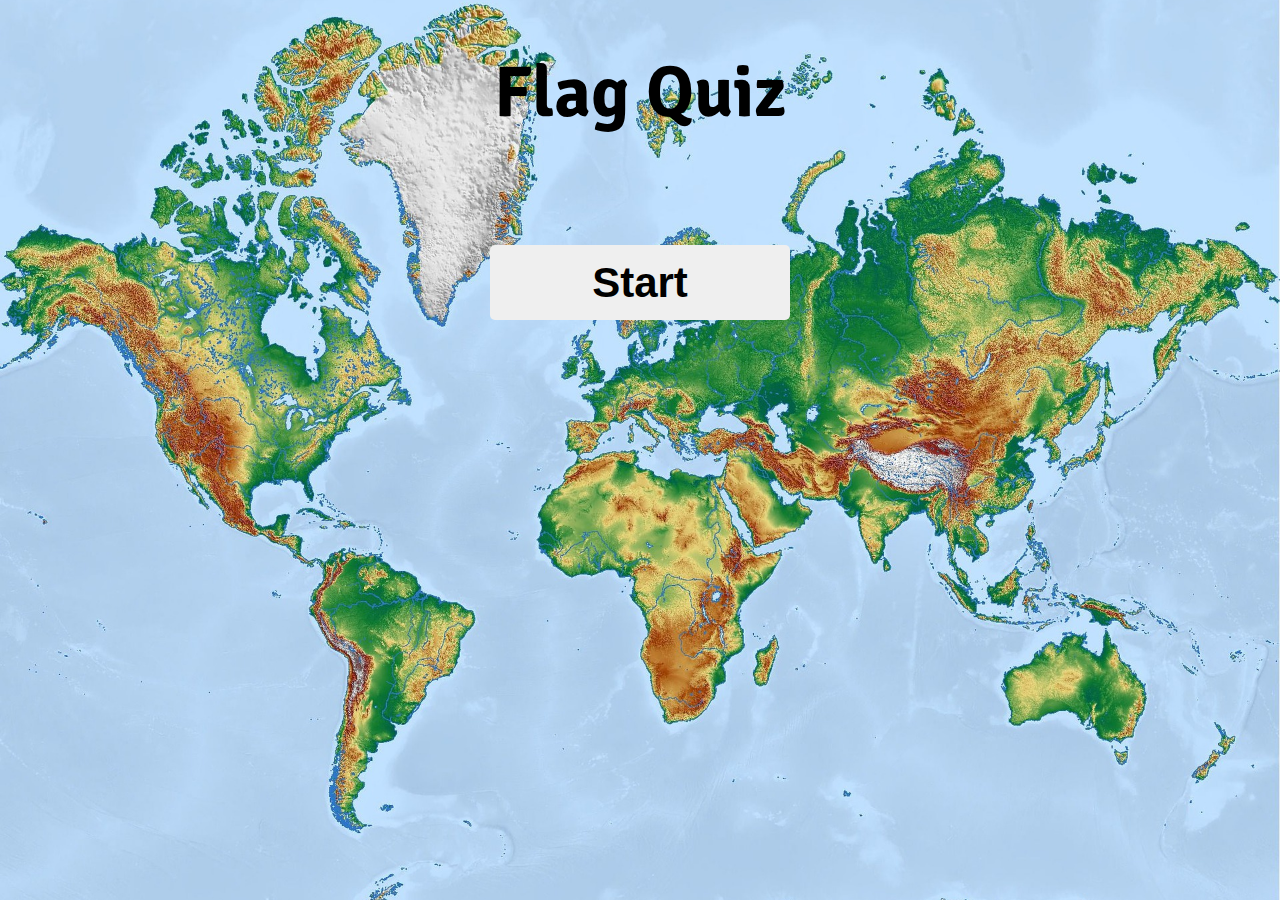
<file: index.html>
<!DOCTYPE html>
<html lang="en">
<head>
    <meta charset="UTF-8">
    <meta http-equiv="X-UA-Compatible" content="IE=edge">
    <meta name="viewport" content="width=device-width, initial-scale=1.0">
    <title>Flag Quiz</title>
    <link rel="stylesheet" href="index.css">
    <link rel="preconnect" href="https://fonts.googleapis.com">
    <link rel="preconnect" href="https://fonts.gstatic.com" crossorigin>
    <link href="https://fonts.googleapis.com/css2?family=Ibarra+Real+Nova:ital,wght@1,500&family=Open+Sans:wght@500&family=Poppins&family=Ramabhadra&family=Signika+Negative:wght@500&display=swap" rel="stylesheet">
</head>
<body>
    <h1>Flag Quiz</h1>
    

<div id="container">

    <a id="a" href="mode.html"><button type="button" id="button">Start</button></a>



</div>

</body>
</html>
</file>
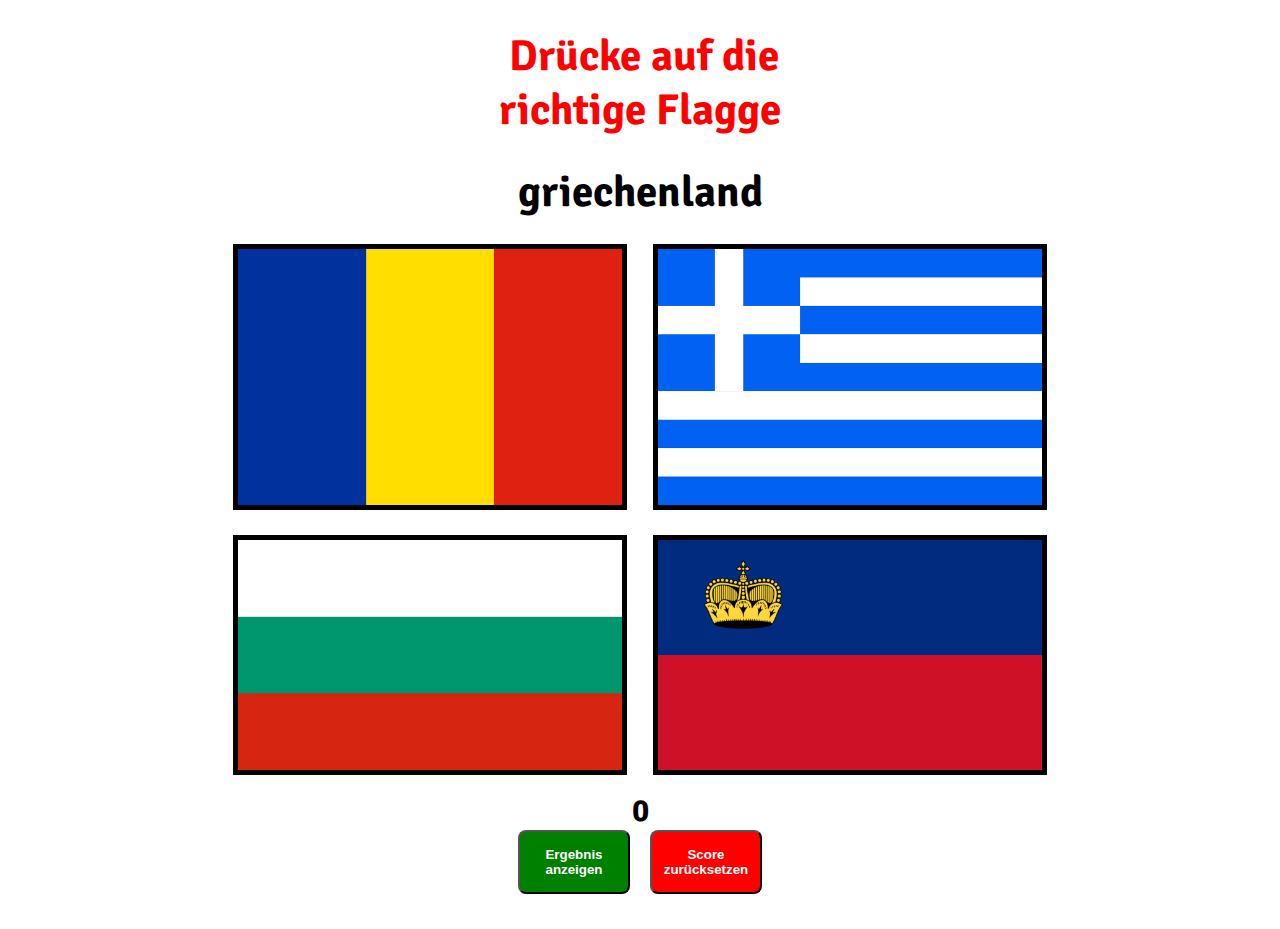
<file: easyMode.html>
<!DOCTYPE html>
<html lang="de">
<head>
    <meta charset="UTF-8">
    <meta http-equiv="X-UA-Compatible" content="IE=edge">
    <meta name="viewport" content="width=device-width, initial-scale=1.0">
    <title>Leicht</title>
    <link rel="stylesheet" href="easyMode.css">
    <link rel="preconnect" href="https://fonts.googleapis.com">
    <link rel="preconnect" href="https://fonts.gstatic.com" crossorigin>
    <link href="https://fonts.googleapis.com/css2?family=Ibarra+Real+Nova:ital,wght@1,500&family=Open+Sans:wght@500&family=Poppins&family=Ramabhadra&family=Signika+Negative:wght@500&display=swap" rel="stylesheet">
</head>
<body id="body">
    

    <h1 id="h1">&nbsp;Drücke auf die <br>richtige Flagge</h1>
    <div id="country"></div>

    <div id="flagContainer">
        <img id="flagOne" alt="flag1">
        <img id="flagTwo" alt="flag2">
    </div>

    <div id="flagContainerTwo">
        <img id="flagThree" alt="flag3">
        <img id="flagFour" alt="flag4">
    </div>

    <div id="counter"></div>

    <div id="reset">
        <button id="ergebnisButton">Ergebnis<br>anzeigen</button>
        &nbsp;&nbsp;&nbsp;&nbsp;&nbsp;
        <button id="resetButton">Score<br>zurücksetzen</button>
    </div>



    <footer>
        .
    </footer>
    <script src="scriptEasy.js"></script>
</body>
</html>
</file>
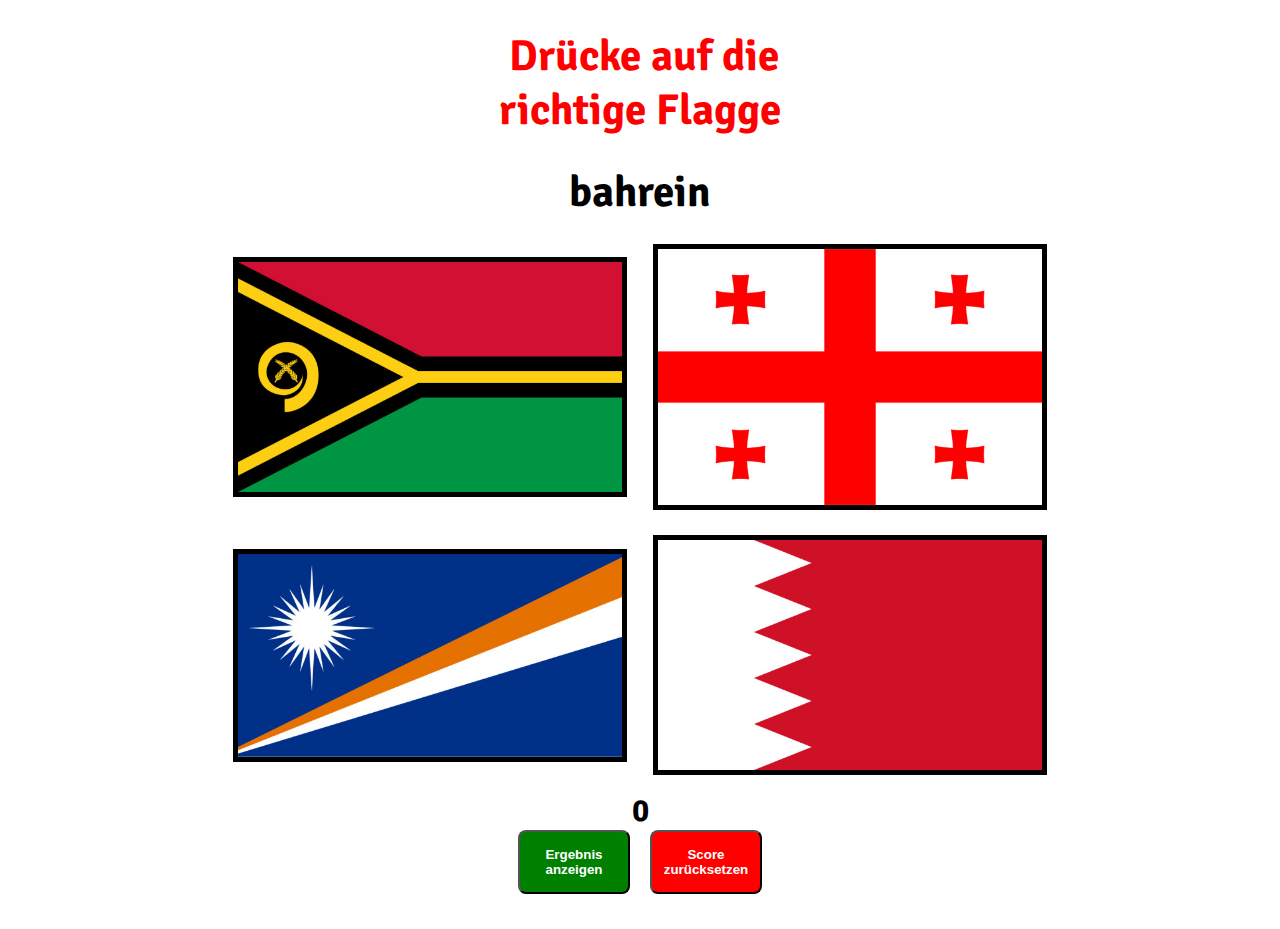
<file: easyModeTwo.html>
<!DOCTYPE html>
<html lang="de">
<head>
    <meta charset="UTF-8">
    <meta http-equiv="X-UA-Compatible" content="IE=edge">
    <meta name="viewport" content="width=device-width, initial-scale=1.0">
    <title>Schwer</title>
    <link rel="stylesheet" href="easyMode.css">
    <link rel="preconnect" href="https://fonts.googleapis.com">
    <link rel="preconnect" href="https://fonts.gstatic.com" crossorigin>
    <link href="https://fonts.googleapis.com/css2?family=Ibarra+Real+Nova:ital,wght@1,500&family=Open+Sans:wght@500&family=Poppins&family=Ramabhadra&family=Signika+Negative:wght@500&display=swap" rel="stylesheet">
</head>
<body id="body">
    

    <h1 id="h1">&nbsp;Drücke auf die <br>richtige Flagge</h1>
    <div id="country"></div>

    <div id="flagContainer">
        <img id="flagOne" alt="flag1">
        <img id="flagTwo" alt="flag2">
    </div>

    <div id="flagContainerTwo">
        <img id="flagThree" alt="flag3">
        <img id="flagFour" alt="flag4">
    </div>

    
    <div id="counter"></div>

    <div id="reset">
        <button id="ergebnisButton">Ergebnis<br>anzeigen</button>
        &nbsp;&nbsp;&nbsp;&nbsp;&nbsp;
        <button id="resetButton">Score<br>zurücksetzen</button>
    </div>


    <footer>
        .
    </footer>
    <script src="scriptHard.js"></script>
</body>
</html>
</file>
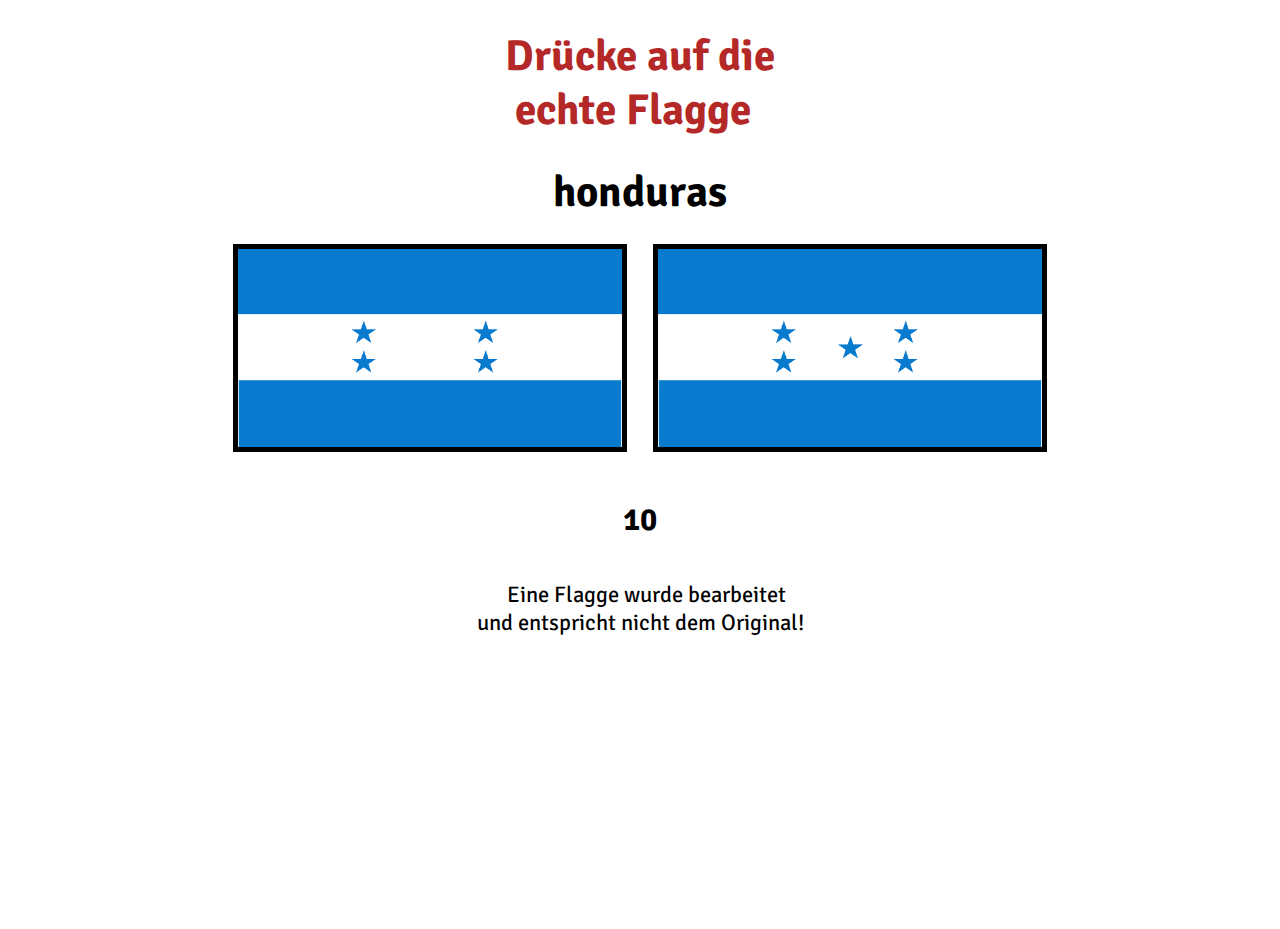
<file: hardMode.html>
<!DOCTYPE html>
<html lang="de">
<head>
    <meta charset="UTF-8">
    <meta http-equiv="X-UA-Compatible" content="IE=edge">
    <meta name="viewport" content="width=device-width, initial-scale=1.0">
    <title>Finde den Fehler</title>
    <link rel="stylesheet" href="hardMode.css">
    <link rel="preconnect" href="https://fonts.googleapis.com">
    <link rel="preconnect" href="https://fonts.gstatic.com" crossorigin>
    <link href="https://fonts.googleapis.com/css2?family=Ibarra+Real+Nova:ital,wght@1,500&family=Open+Sans:wght@500&family=Poppins&family=Ramabhadra&family=Signika+Negative:wght@500&display=swap" rel="stylesheet">
</head>
<body id="body">

    <script src="script2.js"></script>

    <h1 id="h1">Drücke auf die <br>&nbsp;echte Flagge</h1>

    <div id="country"></div>

    <div id="flagContainer">
        <img id="flagOne" alt="flag1">
        <img id="flagTwo" alt="flag2">
    </div>

    <div id="timer">
        
    </div>

    <footer id="footer">
        &nbsp;&nbsp;&nbsp;&nbsp;&nbsp;&nbsp;Eine Flagge wurde bearbeitet<br> und entspricht nicht dem Original!
    </footer>



</body>
</html>
</file>
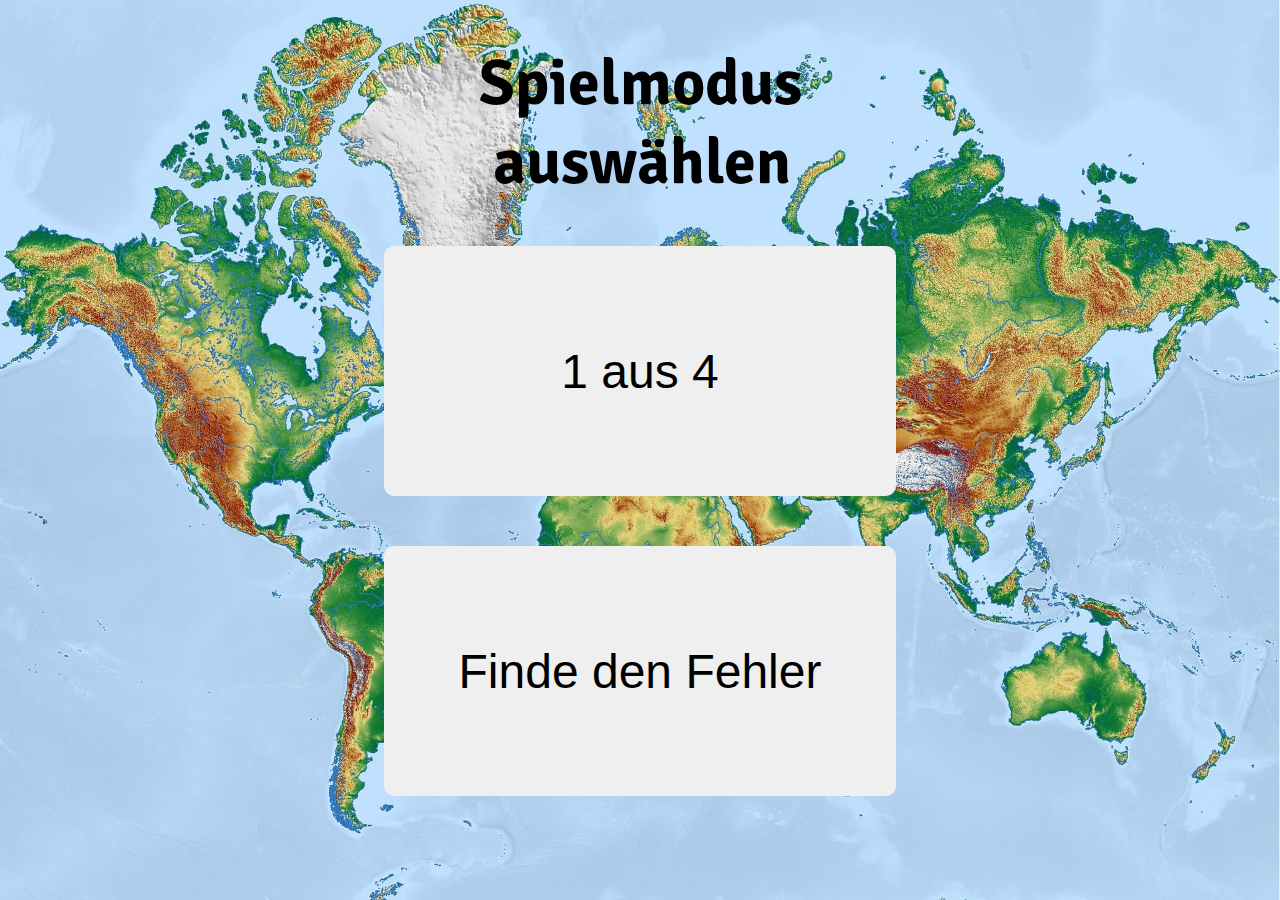
<file: mode.html>
<!DOCTYPE html>
<html lang="de">
<head>
    <meta charset="UTF-8">
    <meta http-equiv="X-UA-Compatible" content="IE=edge">
    <meta name="viewport" content="width=device-width, initial-scale=1.0">
    <title>Flag Quiz Modi</title>
    <link rel="stylesheet" href="mode.css">
    <link rel="preconnect" href="https://fonts.googleapis.com">
    <link rel="preconnect" href="https://fonts.gstatic.com" crossorigin>
    <link href="https://fonts.googleapis.com/css2?family=Ibarra+Real+Nova:ital,wght@1,500&family=Open+Sans:wght@500&family=Poppins&family=Ramabhadra&family=Signika+Negative:wght@500&display=swap" rel="stylesheet">
</head>
<body>

    <h1>
        <p> Spielmodus <br> &nbsp;auswählen</p>
    </h1>

    <div id="conEasy">
    <form class="form" action="modeTwo.html">
    <button id="easyMode">1 aus 4</button>
    </form>
    </div>


    <div id="conHard">
    <form class="form" action="hardMode.html">
    <button id="hardMode">Finde den Fehler</button>
    </form>
    </div>




</body>
</html>
</file>
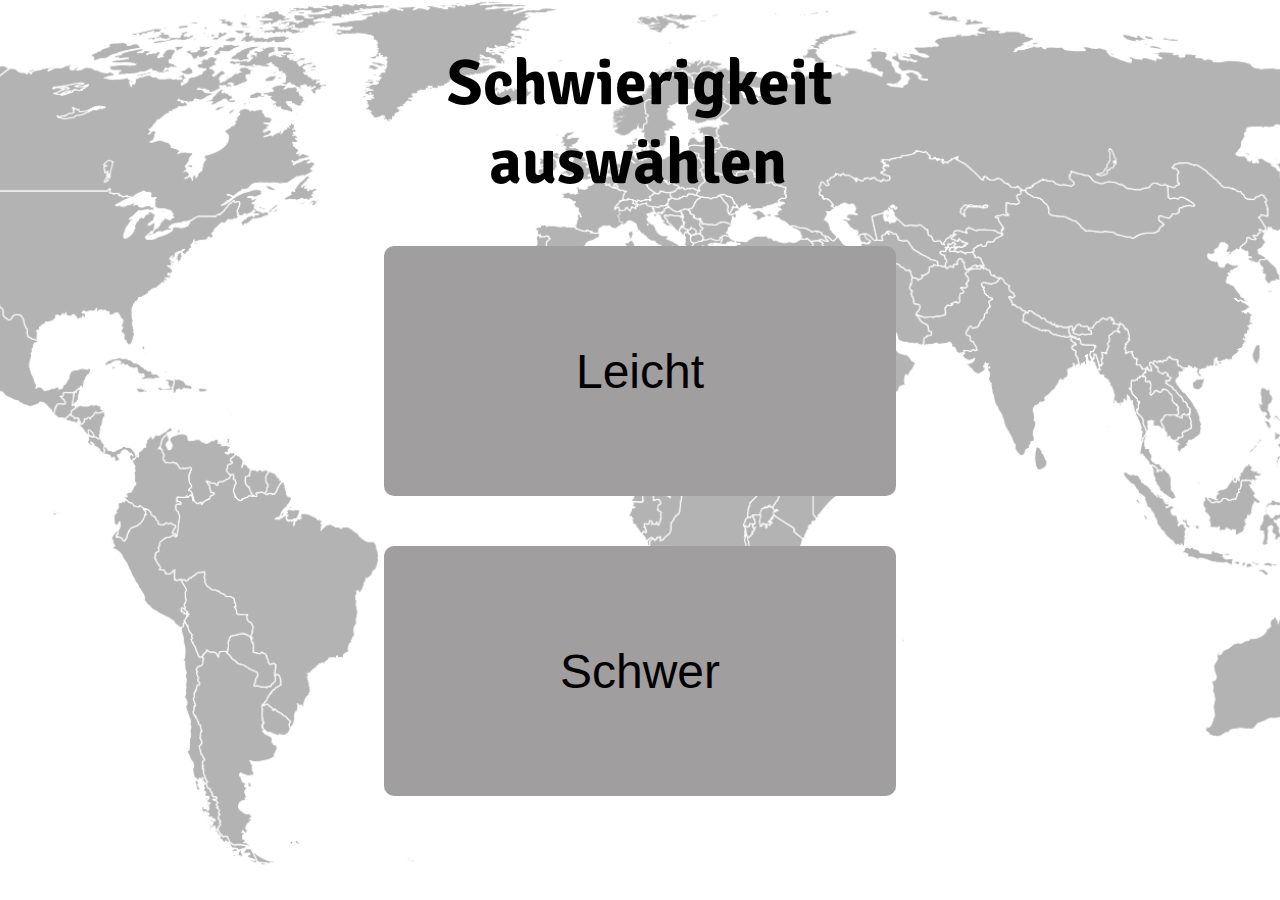
<file: modeTwo.html>
<!DOCTYPE html>
<html lang="de">
<head>
    <meta charset="UTF-8">
    <meta http-equiv="X-UA-Compatible" content="IE=edge">
    <meta name="viewport" content="width=device-width, initial-scale=1.0">
    <title>Leicht oder Schwer</title>
    <link rel="stylesheet" href="modeTwo.css">
    <link rel="preconnect" href="https://fonts.googleapis.com">
    <link rel="preconnect" href="https://fonts.gstatic.com" crossorigin>
    <link href="https://fonts.googleapis.com/css2?family=Ibarra+Real+Nova:ital,wght@1,500&family=Open+Sans:wght@500&family=Poppins&family=Ramabhadra&family=Signika+Negative:wght@500&display=swap" rel="stylesheet">
</head>
<body>

    <h1>
        <p> Schwierigkeit <br> &nbsp;&nbsp;&nbsp;auswählen</p>
    </h1>

    <div id="conEasy">
    <form class="form" action="easyMode.html">
    <button id="easyMode">Leicht</button>
    </form>
    </div>


    <div id="conHard">
    <form class="form" action="easyModeTwo.html">
    <button id="hardMode">Schwer</button>
    </form>
    </div>




</body>
</html>
</file>
<file: index.css>
body {
    background-color: #ffffff;
    font-family: 'Ibarra Real Nova', serif;
    font-family: 'Open Sans', sans-serif;
    font-family: 'Poppins', sans-serif;
    font-family: 'Ramabhadra', sans-serif;
    font-family: 'Signika Negative', sans-serif;
    background-image: url(map.jpg);
    background-size: cover;
    background-attachment: fixed;
    background-position: center center;
    background-repeat: no-repeat;
}


h1 {
    display: flex;
    justify-content: center;
    align-items: center;
    font-size: 72px;
    position: relative;
}



#container {
    display: flex;
    justify-content: center;
    align-items: center;
}

#button {
    height: 75px;
    width: 300px;
    vertical-align: center;
    margin-top: 60px;
    font-size: 42px;
    border: none;
    border-radius: 5px;
    transition: 0.3s;
    font-weight: bold;
}


#button:hover {
    cursor: pointer;
    background-color: rgb(221, 219, 219);
    transition: 0.3s;
}
</file>
<file: easyMode.css>
body {
    font-family: 'Ibarra Real Nova', serif;
    font-family: 'Open Sans', sans-serif;
    font-family: 'Poppins', sans-serif;
    font-family: 'Ramabhadra', sans-serif;
    font-family: 'Signika Negative', sans-serif;  
    min-width: auto;
    width: 100%;
    min-height: 100vh;
    height: 100vh;
    margin: 0;
}

h1 {
    display: flex;
    justify-content: center;
    align-items: center;
    font-size: 2.7em;
    color: rgb(180, 40, 40);
}

#country {
    display: flex;
    justify-content: center;
    align-items: center;
    font-size: 2.69rem;
    font-weight: 800;
}

#flagContainer {
    width: 100%;
    display: flex;
    justify-content: center;
    align-items: center;
    margin-top: 25px;
    max-height: 40vh;
    min-height: 10vh;
}

#flagOne {
    max-height: 40vh;
    min-height: 15vh;
    width: 300px;
    min-width: 30%;
    margin-right: 1%;
    margin-left: 10px;
    border: 5px solid black;
}

#flagOne:hover {
    cursor: pointer
}

#flagTwo {
    max-height: 40vh;
    min-height: 15vh;
    width: 300px;
    min-width: 30%;
    margin-left: 1%;
    margin-right: 10px;
    border: 5px solid black;
}

#flagTwo:hover {
    cursor: pointer
}

#flagContainerTwo {
    width: 100%;
    display: flex;
    justify-content: center;
    align-items: center;
    margin-top: 25px;
    max-height: 40vh;
    min-height: 10vh;
}

#flagThree {
    max-height: 40vh;
    min-height: 15vh;
    width: 300px;
    min-width: 30%;
    margin-right: 1%;
    margin-left: 10px;
    margin-right: 1%;
    border: 5px solid black;
}

#flagThree:hover {
    cursor: pointer
}

#flagFour {
    max-height: 40vh;
    min-height: 15vh;
    width: 300px;
    min-width: 30%;
    margin-left: 1%;
    margin-right: 10px;
    border: 5px solid black;
}

#flagFour:hover {
    cursor: pointer
}

#counter {
    display: flex;
    justify-content: center;
    align-items: center;
    margin-top: 1rem;
    font-size: 32px;
    font-weight: bold;
}

#reset {
    display: flex;
    justify-content: center;
    align-items: center;
    margin-top: 1rem;
}

#resetButton {
    font-weight: bold;
    color: white;
    background-color: red;
    border-radius: 8px;
    height: 4rem;
    width: 7rem;
    margin-top: -1rem;
}

#ergebnisButton {
    font-weight: bold;
    color: white;
    background-color: green;
    border-radius: 8px;
    height: 4rem;
    width: 7rem;
    margin-top: -1rem;
}

#ergebnisButton:hover {
    cursor: pointer;
}

#resetButton:hover {
    cursor: pointer;
}

footer {
    color: white;
}
</file>
<file: hardMode.css>
body {
    font-family: 'Ibarra Real Nova', serif;
    font-family: 'Open Sans', sans-serif;
    font-family: 'Poppins', sans-serif;
    font-family: 'Ramabhadra', sans-serif;
    font-family: 'Signika Negative', sans-serif;  
    min-width: auto;
    width: 100%;
    min-height: 100vh;
    height: 100vh;
    margin: 0;
}

h1 {
    display: flex;
    justify-content: center;
    align-items: center;
    font-size: 2.7em;
    color: rgb(180, 40, 40);
}


#country {
    display: flex;
    justify-content: center;
    align-items: center;
    font-size: 2.69rem;
    font-weight: 800;
}

#flagContainer {
    width: 100%;
    display: flex;
    justify-content: center;
    align-items: center;
    margin-top: 25px;
    max-height: 40vh;
    min-height: 10vh;
}

#flagOne {
    max-height: 40vh;
    min-height: 15vh;
    width: 300px;
    min-width: 30%;
    margin-right: 1%;
    margin-left: 10px;
    border: 5px solid black;
}

#flagOne:hover {
    cursor: pointer
}

#flagTwo {
    max-height: 40vh;
    min-height: 15vh;
    width: 300px;
    min-width: 30%;
    margin-left: 1%;
    margin-right: 10px;
    border: 5px solid black;
}

#flagTwo:hover {
    cursor: pointer
}

#flagContainerTwo {
    width: 100%;
    display: flex;
    justify-content: center;
    align-items: center;
    margin-top: 25px;
    max-height: 40vh;
    min-height: 10vh;
}


#timer {
    justify-content: center;
    align-items: center;
    display: flex;
    margin-top: 3rem;
    margin-bottom: -3rem;
    font-size: 32px;
    font-weight: bold;
}

footer {
    color: black;
    display: flex;
    justify-content: center;
    align-items: center;
    margin-top: 10vh;
    font-size: 2.5vh;
}
</file>
<file: mode.css>
body {
    font-family: 'Ibarra Real Nova', serif;
    font-family: 'Open Sans', sans-serif;
    font-family: 'Poppins', sans-serif;
    font-family: 'Ramabhadra', sans-serif;
    font-family: 'Signika Negative', sans-serif;
    max-height: 100vh;
    min-width: auto;
    width: 100%;
    min-height: auto;
    height: 100vh;
    margin: 0;
    background-image: url(map.jpg);
    background-size: cover;
    background-attachment: fixed;
    background-position: center center;
    background-repeat: no-repeat;
    overflow-x: hidden;
}


h1 {
    display: flex;
    justify-content: center;
    vertical-align: center;
    font-size: 64px;
    font-weight: 2000;
    overflow: hidden;
    margin-bottom: -20px;
    margin-top: -20px;
}


#conEasy {
    display: flex;
    justify-content: center;
    align-items: center;
    min-width: 300px;
}

#easyMode {
    height: 250px;
    width: 40%;
    min-width: 300px;
    min-height: 100px;
    margin-bottom: 50px;
    transition: 0.4s;
    border: none;
    font-size: 48px;
    border-radius: 10px;
}

#easyMode:hover {
    cursor: pointer;
    background-color: green;
    transition: 0.4s;
    color: white;
}

#conHard {
    display: flex;
    justify-content: center;
    align-items: center;
}

#hardMode {
    width: 40%;
    height: 250px;
    min-width: 300px;
    min-height: 100px;
    margin-bottom: 20px;
    transition: 0.4s;
    border: none;
    font-size: 48px;
    border-radius: 10px;
}

#hardMode:hover {
    cursor: pointer;
    background-color: green;
    color: white;
    transition: 0.4s;
}

.form {
    display: flex;
    justify-content: center;
    align-items: center;
    width: 100%;
}
</file>
<file: modeTwo.css>
body {
    font-family: 'Ibarra Real Nova', serif;
    font-family: 'Open Sans', sans-serif;
    font-family: 'Poppins', sans-serif;
    font-family: 'Ramabhadra', sans-serif;
    font-family: 'Signika Negative', sans-serif;
    max-height: 100vh;
    min-width: auto;
    width: 100%;
    min-height: auto;
    height: 100vh;
    margin: 0;
    background-image: url(karte.png);
    background-size: cover;
    background-attachment: fixed;
    background-position: center center;
    background-repeat: no-repeat;
    overflow-x: hidden;
}


h1 {
    display: flex;
    justify-content: center;
    vertical-align: center;
    font-size: 64px;
    font-weight: 2000;
    overflow: hidden;
    margin-bottom: -20px;
    margin-top: -20px;
}


#conEasy {
    display: flex;
    justify-content: center;
    align-items: center;
    min-width: 300px;
}

#easyMode {
    height: 250px;
    width: 40%;
    min-width: 300px;
    min-height: 100px;
    margin-bottom: 50px;
    transition: 0.4s;
    border: none;
    font-size: 48px;
    border-radius: 10px;
    background-color: rgb(160, 158, 158);
}

#easyMode:hover {
    cursor: pointer;
    background-color: green;
    transition: 0.4s;
    color: white;
}

#conHard {
    display: flex;
    justify-content: center;
    align-items: center;
}

#hardMode {
    width: 40%;
    height: 250px;
    min-width: 300px;
    min-height: 100px;
    margin-bottom: 20px;
    transition: 0.4s;
    border: none;
    font-size: 48px;
    border-radius: 10px;
    background-color: rgb(160, 158, 158);
}

#hardMode:hover {
    cursor: pointer;
    background-color: red;
    color: white;
    transition: 0.4s;
}

.form {
    display: flex;
    justify-content: center;
    align-items: center;
    width: 100%;
}
</file>
